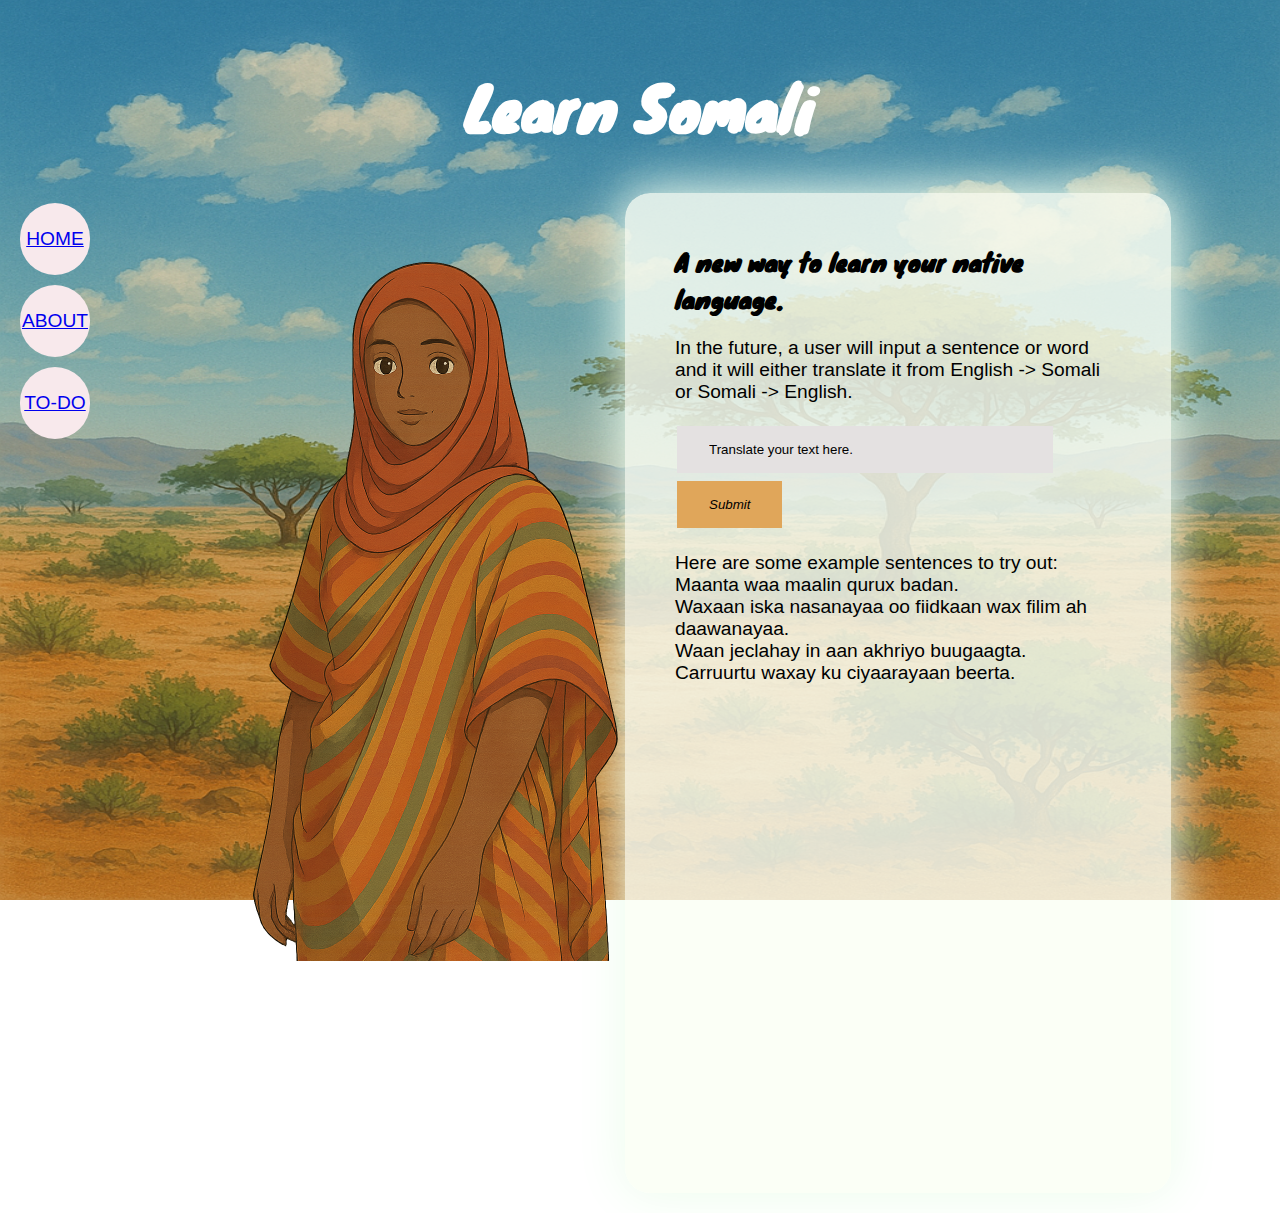
<file: index.html>
<!DOCTYPE html>
<head>
    <meta charset="UTF-8">
    <html lang="en"></html>
    <link rel="stylesheet" type="text/css" href="style.css">
    <link rel="icon" type="image/x-icon" href="img/favicon.ico">
</head>
<body>
    <header>
        <h1 class="title">Learn Somali</h1>

    </header>

    <nav>
        <ul>
          <li>
            <div class="home-icon">
                <a href="/">Home</a>
            </div>
          </li>
          <li>
            <div class="about-icon">
              <a href="/somalistudy-v0/about.html">About</a>
            </div>
          </li>
          <li>
            <div class="work-icon">
                <a href="/somalistudy-v0/todo.html">To-Do</a>
            </div>
          </li>
        </ul>
      </nav>

    <div class="home">
        <div class="home-image">
            <img src="img/somali_char.png"/>
        </div>
        <div class="home-text">
                <h2>A new way to learn your native language.</h2>
                <p>In the future, a user will input a sentence or word and it will either translate it from English -> Somali or Somali -> English.</p>
                <form class="input-row">
                    <input type="text" id="fname" name="fname" value="Translate your text here."><br>
                    <input type="submit" value="Submit">
                </form>
                <p>Here are some example sentences to try out:<br>
                    Maanta waa maalin qurux badan.<br>
                    Waxaan iska nasanayaa oo fiidkaan wax filim ah daawanayaa.<br>
                    Waan jeclahay in aan akhriyo buugaagta.<br>
                    Carruurtu waxay ku ciyaarayaan beerta.<br>
                    </p>
        </div>
    </div>

</body>
</html>
</file>
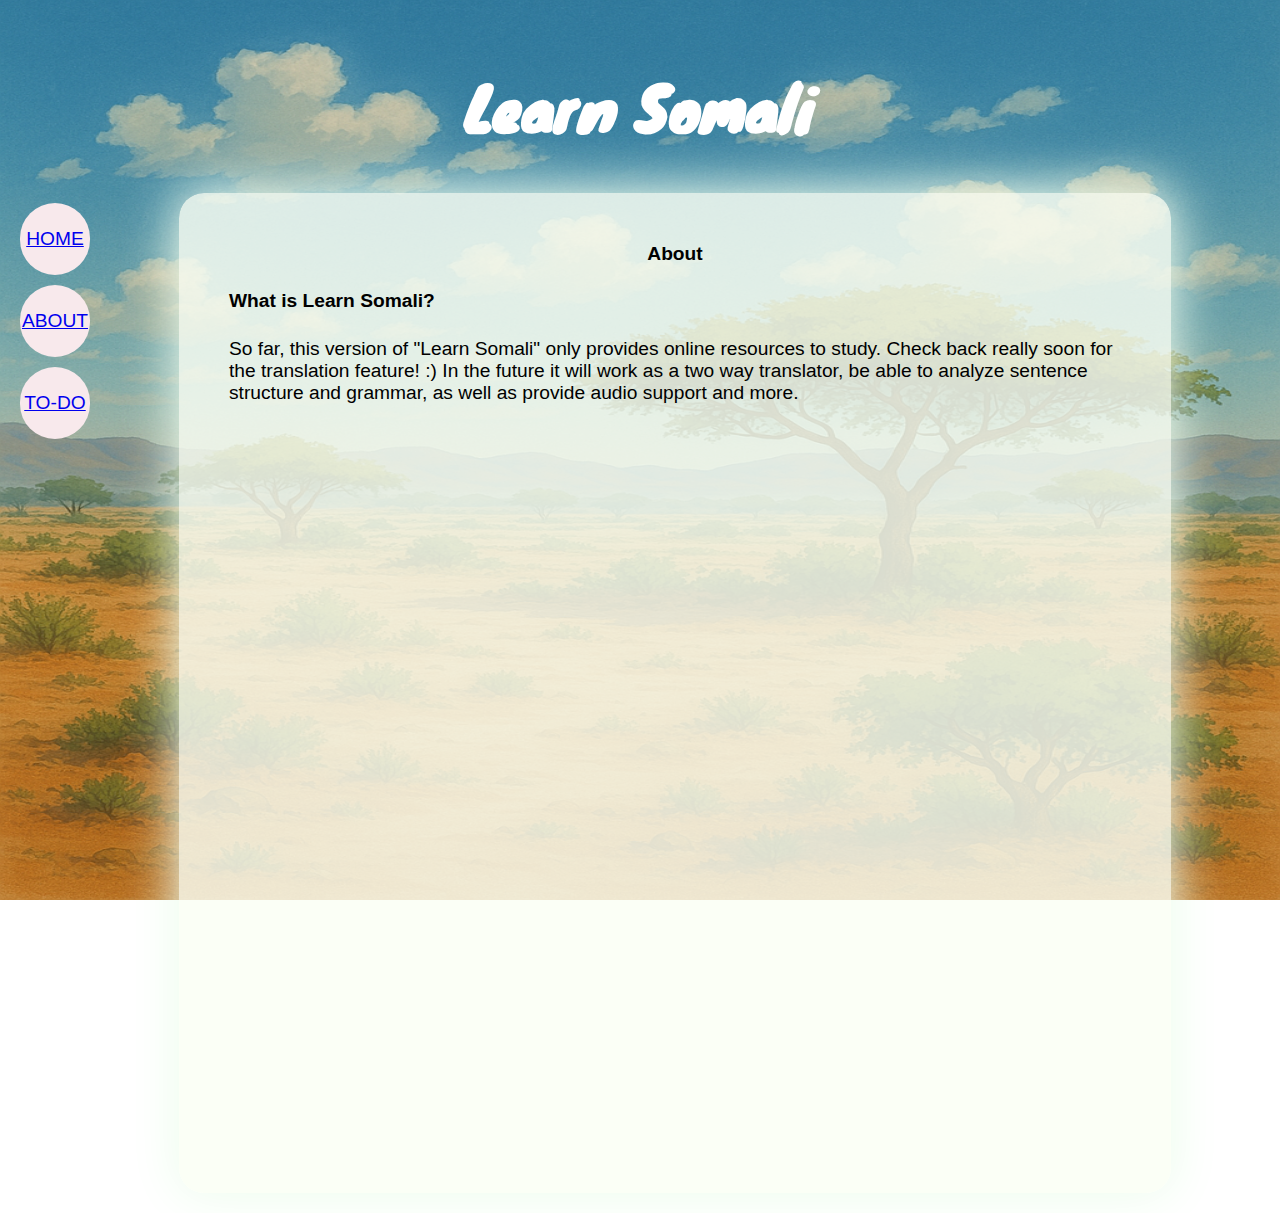
<file: about.html>
<!DOCTYPE html>
<head>
    <meta charset="UTF-8">
    <html lang="en"></html>
    <link rel="stylesheet" type="text/css" href="style.css">
    <link rel="icon" type="image/x-icon" href="img/favicon.ico">
</head>
<body>
    <header>
        <h1 class="title">Learn Somali</h1>
    </header>

    <nav>
        <ul>
          <li>
            <div class="home-icon">
                <a href="/">Home</a>
            </div>
          </li>
          <li>
            <div class="about-icon">
              <a href="/somalistudy-v0/about.html">About</a>
            </div>
          </li>
          <li>
            <div class="work-icon">
                <a href="/somalistudy-v0/todo.html">To-Do</a>
            </div>
          </li>
        </ul>
      </nav>

    <div class="home">
        <div class="home-text">
                <h3><center>About</center></h3>
                <h4>What is Learn Somali?</h4>
                <p>So far, this version of "Learn Somali" only provides online resources to study. Check back really soon for the translation feature! :)
                    In the future it will work as a two way translator, be able to analyze sentence structure and grammar, as well as provide audio support and more.</p>
                
        </div>
    </div>
</body>
</html>
</file>
<file: style.css>
@import url('https://fonts.googleapis.com/css2?family=Knewave&display=swap');

h2 {
    font-family: 'Knewave';
}

h3, h4, p, li{
    font-family:'Segoe UI', Tahoma, Geneva, Verdana, sans-serif;
    font-size: 120%;
}

body {
    background-image: url("img/somali_semidesert_bg.png");
    background-repeat: no-repeat;
    background-attachment: fixed;
    background-size: 100% 100%;
    margin: 0;
    padding: 20px;
}

header { /* fix header to top*/
    font-family: 'Knewave';
    font-size: 30px;
    color:#ffffff;
    top: 0;
    left: 0;
    width: 100%;
    justify-content: center;
    align-items: center;
    z-index: 10;
}

header .title{
    text-align: center;
}

.home {
    display: flex;
    width: 80%;
    margin: 0 auto; /* center and push down */
    margin-top: 20px;
    
    
    
    min-height: 1000px;
}

.home-image {
    flex: 1;
    opacity: 1;
}

.home-image img{
    position: fixed;
    width: 40%;
    height: auto;
    opacity: 1;
}

.home-text {
    /*contains form, title and body of text*/
    background: rgba(250, 255, 244, 0.829); /* semi-transparent white */
    box-shadow: 0 0 50px 5px #eefdee;
    flex: 1;
    padding-left: 50px;
    padding-right: 50px;
    padding-top: 30px;
    border-radius: 25px;
}

.input-row {
    display: flex;
    align-items: center; /* vertically aligns them if needed */
    flex-wrap: wrap;     /* optional: makes it responsive on small screens */
  }

  input[type=text] {
    background-color: rgb(228, 225, 225);
    border: none;
    text-decoration: none;
    padding: 16px 32px;
    margin: 4px 2px;
    width: 70%;
  }

  input[type=submit]{
    background-color: rgb(224, 166, 90);
    border: none;
    text-decoration: none;
    padding: 16px 32px;
    margin: 4px 2px;
    cursor: pointer;
    font-family: 'Sora', sans-serif;
    font-style: italic;
  }

nav {
    float: left;
    position: relative;
    background: transparent;
  }
  
  nav ul {
    list-style: none;
    padding: 0;
    margin: 0;
    text-align: center;
  }
  
  nav ul li {
    position: relative;
    width: 70px;
    cursor: pointer;
    background: rgb(248, 233, 236);
    text-transform: uppercase;
    border-radius: 50px;
    margin: 10px 0; 
  }
  
  nav ul li > div {
      display: inline-block;
      padding: 25px 0;
      background: transparent;
  }
  
  nav ul li div { 
    position: relative; 
}
</file>
